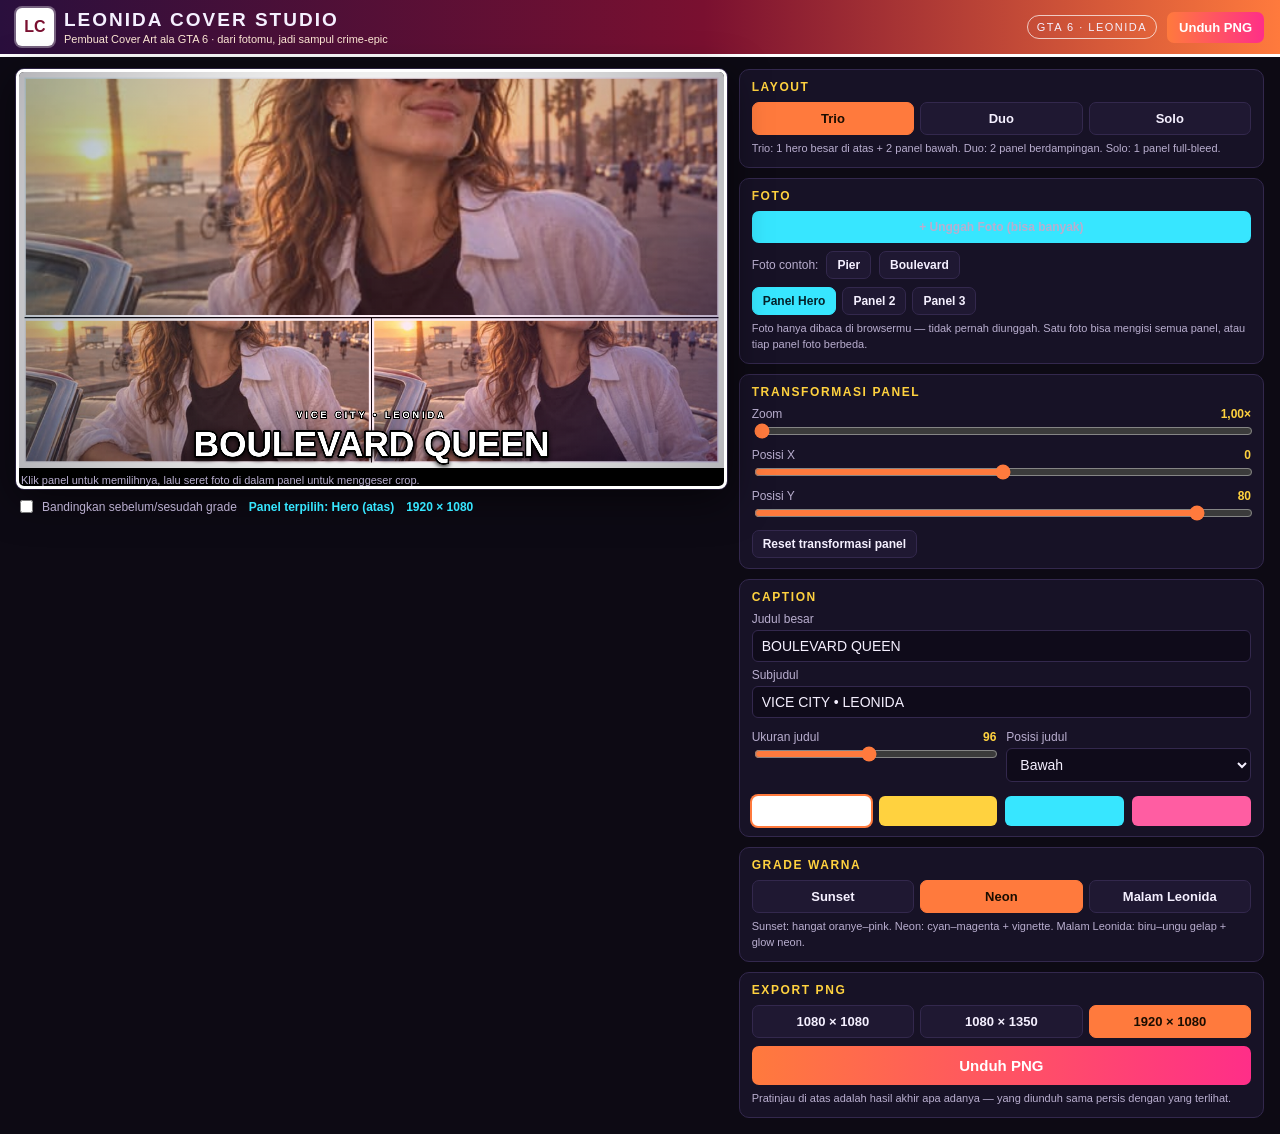
<file: app/index.html>
<!DOCTYPE html>
<html lang="id">
<head>
<meta charset="utf-8">
<meta name="viewport" content="width=device-width, initial-scale=1">
<title>Leonida Cover Studio — Pembuat Cover Art ala GTA 6</title>
<link rel="stylesheet" href="style.css">
</head>
<body>
<header class="topbar">
  <div class="brand">
    <span class="brand-mark">LC</span>
    <div>
      <h1>LEONIDA COVER STUDIO</h1>
      <p>Pembuat Cover Art ala GTA 6 &middot; dari fotomu, jadi sampul crime-epic</p>
    </div>
  </div>
  <div class="top-actions">
    <span class="badge">GTA 6 &middot; LEONIDA</span>
    <button id="downloadTop" class="btn btn-primary" type="button">Unduh PNG</button>
  </div>
</header>

<main id="editorRoot" class="layout">
  <section class="preview-col" aria-label="Pratinjau cover">
    <div class="canvas-wrap">
      <canvas id="coverCanvas" width="1920" height="1080"></canvas>
      <p class="hint">Klik panel untuk memilihnya, lalu seret foto di dalam panel untuk menggeser crop.</p>
    </div>
    <div class="preview-bar">
      <label class="check"><input type="checkbox" id="compareToggle"> Bandingkan sebelum/sesudah grade</label>
      <span id="panelLabel" class="panel-label">Panel terpilih: Hero (atas)</span>
      <span id="sizeLabel" class="size-label">1920 &times; 1080</span>
    </div>
  </section>

  <aside class="controls" aria-label="Kontrol editor">
    <section class="card">
      <h2>Layout</h2>
      <div class="seg" role="group" aria-label="Pilih layout">
        <button type="button" class="seg-btn is-active" data-layout="trio">Trio</button>
        <button type="button" class="seg-btn" data-layout="duo">Duo</button>
        <button type="button" class="seg-btn" data-layout="solo">Solo</button>
      </div>
      <p class="note">Trio: 1 hero besar di atas + 2 panel bawah. Duo: 2 panel berdampingan. Solo: 1 panel full-bleed.</p>
    </section>

    <section class="card">
      <h2>Foto</h2>
      <label class="file-btn" for="photoInput">+ Unggah Foto (bisa banyak)</label>
      <input id="photoInput" type="file" accept="image/*" multiple hidden>
      <div class="sample-row">
        <span>Foto contoh:</span>
        <button type="button" class="btn btn-small" data-sample="pier">Pier</button>
        <button type="button" class="btn btn-small" data-sample="boulevard">Boulevard</button>
      </div>
      <div class="panel-pick" role="group" aria-label="Pilih panel">
        <button type="button" class="btn btn-small panel-btn is-active" data-panel="0">Panel Hero</button>
        <button type="button" class="btn btn-small panel-btn" data-panel="1">Panel 2</button>
        <button type="button" class="btn btn-small panel-btn" data-panel="2">Panel 3</button>
      </div>
      <p class="note">Foto hanya dibaca di browsermu — tidak pernah diunggah. Satu foto bisa mengisi semua panel, atau tiap panel foto berbeda.</p>
    </section>

    <section class="card">
      <h2>Transformasi Panel</h2>
      <label>Zoom <output id="zoomOut">1,70&times;</output>
        <input id="zoomRange" type="range" min="1" max="3" step="0.05" value="1.7">
      </label>
      <label>Posisi X <output id="xOut">0</output>
        <input id="xRange" type="range" min="-100" max="100" step="1" value="0">
      </label>
      <label>Posisi Y <output id="yOut">0</output>
        <input id="yRange" type="range" min="-100" max="100" step="1" value="0">
      </label>
      <button type="button" class="btn btn-small" id="resetTransform">Reset transformasi panel</button>
    </section>

    <section class="card">
      <h2>Caption</h2>
      <label>Judul besar
        <input id="titleInput" type="text" value="BOULEVARD QUEEN" maxlength="28">
      </label>
      <label>Subjudul
        <input id="subtitleInput" type="text" value="VICE CITY &bull; LEONIDA" maxlength="40">
      </label>
      <div class="two-col">
        <label>Ukuran judul <output id="titleSizeOut">96</output>
          <input id="titleSizeRange" type="range" min="48" max="150" step="2" value="96">
        </label>
        <label>Posisi judul
          <select id="titlePosSelect">
            <option value="bottom" selected>Bawah</option>
            <option value="top">Atas</option>
          </select>
        </label>
      </div>
      <div class="swatches" role="group" aria-label="Warna teks">
        <button type="button" class="swatch is-active" data-color="#ffffff" style="background:#ffffff" aria-label="Putih">Putih</button>
        <button type="button" class="swatch" data-color="#ffd23f" style="background:#ffd23f" aria-label="Kuning Sunset">Kuning Sunset</button>
        <button type="button" class="swatch" data-color="#37e6ff" style="background:#37e6ff" aria-label="Cyan Neon">Cyan Neon</button>
        <button type="button" class="swatch" data-color="#ff5da2" style="background:#ff5da2" aria-label="Pink">Pink</button>
      </div>
    </section>

    <section class="card">
      <h2>Grade Warna</h2>
      <div class="seg" role="group" aria-label="Pilih grade warna">
        <button type="button" class="seg-btn grade-btn" data-grade="sunset">Sunset</button>
        <button type="button" class="seg-btn grade-btn is-active" data-grade="neon">Neon</button>
        <button type="button" class="seg-btn grade-btn" data-grade="malam">Malam Leonida</button>
      </div>
      <p class="note">Sunset: hangat oranye–pink. Neon: cyan–magenta + vignette. Malam Leonida: biru–ungu gelap + glow neon.</p>
    </section>

    <section class="card">
      <h2>Export PNG</h2>
      <div class="seg" role="group" aria-label="Ukuran export">
        <button type="button" class="seg-btn size-btn" data-size="1080x1080">1080 &times; 1080</button>
        <button type="button" class="seg-btn size-btn" data-size="1080x1350">1080 &times; 1350</button>
        <button type="button" class="seg-btn size-btn is-active" data-size="1920x1080">1920 &times; 1080</button>
      </div>
      <button id="downloadBtn" class="btn btn-primary btn-block" type="button">Unduh PNG</button>
      <p class="note">Pratinjau di atas adalah hasil akhir apa adanya — yang diunduh sama persis dengan yang terlihat.</p>
    </section>
  </aside>
</main>

<section id="coverRoot" class="cover-only" hidden>
  <canvas id="shotCanvas" width="1920" height="1080"></canvas>
</section>

<script type="module" src="src/editor.js"></script>
</body>
</html>
</file>
<file: app/style.css>
* { box-sizing: border-box; }
:root {
  --bg: #0d0a14;
  --panel: #171226;
  --panel-2: #1f1832;
  --line: #33284d;
  --text: #f5f0ff;
  --muted: #b9aecf;
  --accent: #ff7a3d;
  --accent-2: #ff2e88;
  --cyan: #37e6ff;
  --gold: #ffd23f;
}
html, body { margin: 0; padding: 0; }
body {
  background: var(--bg);
  color: var(--text);
  font-family: "Segoe UI", Arial, Helvetica, sans-serif;
  font-size: 14px;
  min-height: 100vh;
}
h1 { font-size: 19px; letter-spacing: 2px; margin: 0; font-family: "Arial Narrow", Impact, sans-serif; }
h2 { font-size: 12px; letter-spacing: 1.6px; text-transform: uppercase; color: var(--gold); margin: 0 0 8px; font-family: "Arial Narrow", Impact, sans-serif; }
.topbar {
  display: flex; align-items: center; justify-content: space-between;
  gap: 12px; padding: 8px 16px;
  background: linear-gradient(90deg, #2a0f3d, #7a1030 55%, #ff7a3d);
  border-bottom: 3px solid #fff;
}
.brand { display: flex; align-items: center; gap: 10px; min-width: 0; }
.brand-mark {
  width: 38px; height: 38px; flex: 0 0 38px; display: grid; place-items: center;
  background: #fff; color: #7a1030; font-weight: 900; font-size: 16px;
  font-family: "Arial Narrow", Impact, sans-serif; border-radius: 6px;
  box-shadow: 0 0 0 2px rgba(255,255,255,.35);
}
.brand p { margin: 2px 0 0; font-size: 11px; color: #ffe9d6; }
.top-actions { display: flex; align-items: center; gap: 10px; }
.badge {
  font-size: 11px; letter-spacing: 1.5px; padding: 5px 9px;
  border: 1px solid rgba(255,255,255,.7); border-radius: 999px; white-space: nowrap;
}
.layout {
  display: grid; grid-template-columns: minmax(0, 1.15fr) minmax(300px, 0.85fr);
  gap: 12px; padding: 12px 16px 16px; align-items: start;
  max-width: 1400px; margin: 0 auto;
}
.preview-col { position: sticky; top: 12px; }
.canvas-wrap {
  background: #000; border: 3px solid #fff; border-radius: 8px;
  overflow: hidden; box-shadow: 0 10px 40px rgba(0,0,0,.55), 0 0 0 1px var(--line);
}
.canvas-wrap canvas { display: block; width: 100%; height: auto; cursor: grab; }
.canvas-wrap canvas:active { cursor: grabbing; }
.hint { font-size: 11px; color: var(--muted); margin: 6px 2px 0; }
.preview-bar { display: flex; gap: 12px; align-items: center; flex-wrap: wrap; margin-top: 8px; font-size: 12px; }
.check { display: flex; gap: 6px; align-items: center; color: var(--muted); }
.panel-label, .size-label { color: var(--cyan); font-weight: 700; }
.controls { display: flex; flex-direction: column; gap: 10px; }
.card {
  background: var(--panel); border: 1px solid var(--line);
  border-radius: 10px; padding: 10px 12px;
}
.card label { display: block; font-size: 12px; color: var(--muted); margin: 6px 0; }
.card label input[type="text"], .card label select {
  width: 100%; margin-top: 4px; padding: 7px 9px; border-radius: 6px;
  border: 1px solid var(--line); background: #0f0b1a; color: var(--text); font-size: 14px;
}
.card label input[type="range"] { width: 100%; accent-color: var(--accent); }
.card output { color: var(--gold); font-weight: 700; float: right; }
.note { font-size: 11px; color: var(--muted); margin: 6px 0 0; line-height: 1.45; }
.seg { display: flex; gap: 6px; }
.seg-btn {
  flex: 1; padding: 8px 6px; border-radius: 7px; cursor: pointer;
  border: 1px solid var(--line); background: var(--panel-2); color: var(--text);
  font-weight: 700; font-size: 13px;
}
.seg-btn:hover { border-color: var(--accent); }
.seg-btn.is-active { background: var(--accent); border-color: var(--accent); color: #1a0d00; }
.btn {
  padding: 8px 12px; border-radius: 7px; cursor: pointer; font-weight: 700;
  border: 1px solid var(--line); background: var(--panel-2); color: var(--text); font-size: 13px;
}
.btn:hover { border-color: var(--cyan); }
.btn-small { padding: 6px 10px; font-size: 12px; }
.btn-primary { background: linear-gradient(90deg, var(--accent), var(--accent-2)); border: none; color: #fff; }
.btn-block { width: 100%; margin-top: 8px; padding: 11px; font-size: 15px; }
.file-btn {
  display: block; text-align: center; padding: 9px; border-radius: 7px; cursor: pointer;
  background: var(--cyan); color: #04222a; font-weight: 800; font-size: 13px;
}
.sample-row { display: flex; gap: 8px; align-items: center; margin-top: 8px; font-size: 12px; color: var(--muted); }
.panel-pick { display: flex; gap: 6px; margin-top: 8px; flex-wrap: wrap; }
.panel-btn.is-active { background: var(--cyan); color: #04222a; border-color: var(--cyan); }
.two-col { display: grid; grid-template-columns: 1fr 1fr; gap: 10px; }
.swatches { display: flex; gap: 8px; margin-top: 8px; }
.swatch {
  flex: 1; height: 30px; border-radius: 6px; border: 2px solid transparent;
  cursor: pointer; color: transparent; font-size: 0; overflow: hidden;
}
.swatch.is-active { border-color: #fff; box-shadow: 0 0 0 2px var(--accent); }
.cover-only { margin: 0; padding: 0; background: #000; min-height: 100vh; }
.cover-only canvas { display: block; width: 100vw; height: 100vh; object-fit: contain; background: #000; }
body.shot-cover { background: #000; }
body.shot-cover .topbar, body.shot-cover #editorRoot { display: none !important; }
body.shot-cover #coverRoot { display: block !important; }
@media (max-width: 900px) {
  .layout { grid-template-columns: 1fr; }
  .preview-col { position: static; }
  h1 { font-size: 16px; }
  .badge { display: none; }
}
</file>
